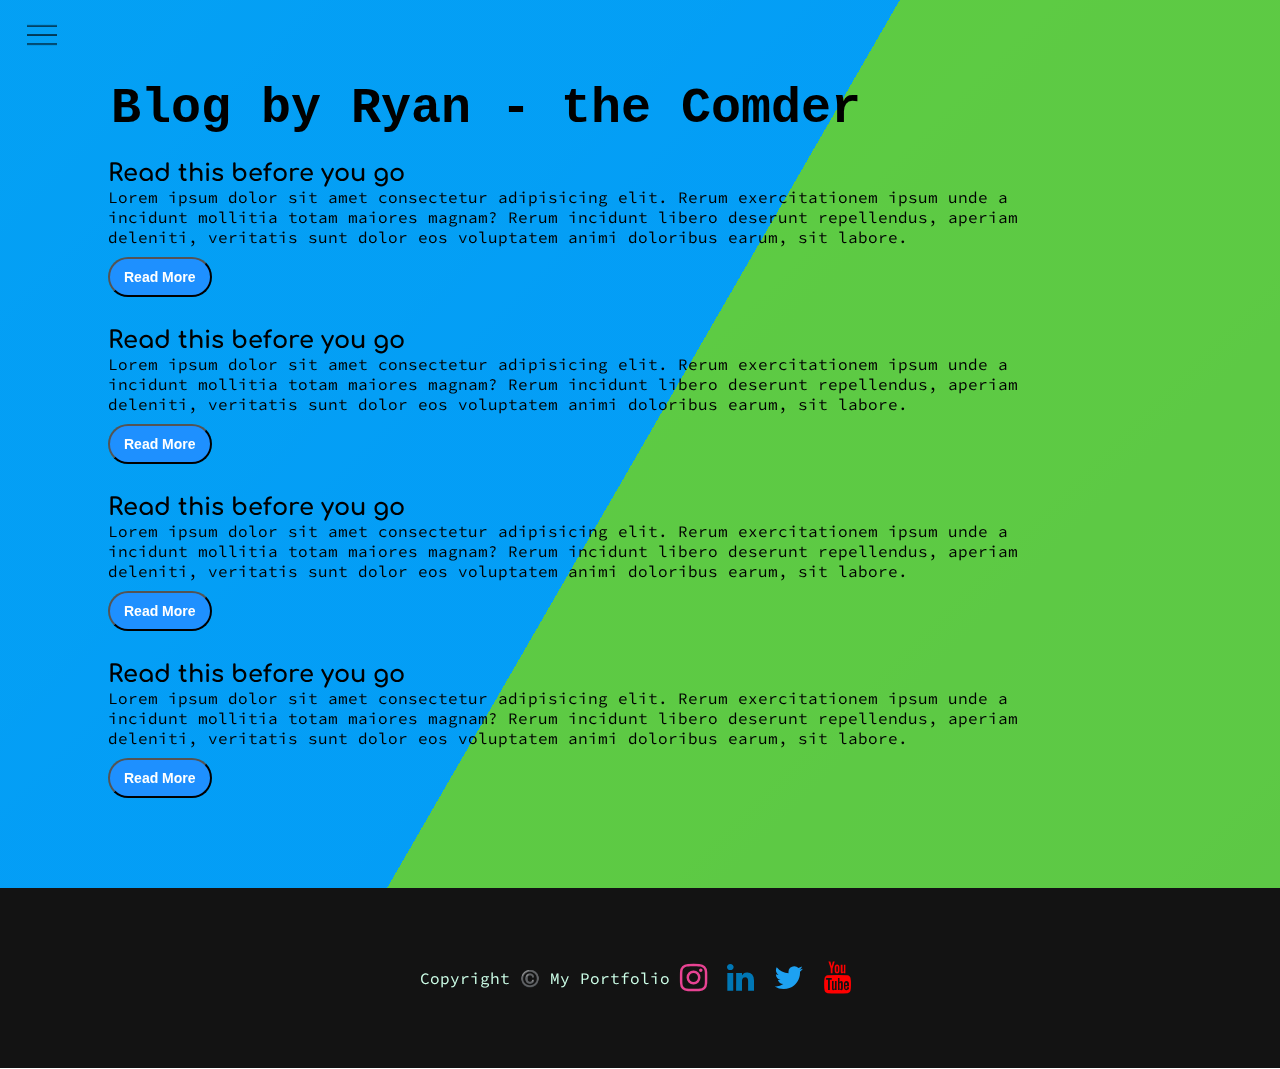
<file: blog.html>
<!DOCTYPE html>
<html lang="en">

<head>
    <meta charset="UTF-8">
    <meta http-equiv="X-UA-Compatible" content="IE=edge">
    <meta name="viewport" content="width=device-width, initial-scale=1.0">
    <title>Portfolio Website</title>
    <link rel="stylesheet" href="style.css">
    <link rel="stylesheet" href="style3.css">
    <!-- Font Awesome CSS file -->
    <link rel="stylesheet" href="https://cdnjs.cloudflare.com/ajax/libs/font-awesome/4.7.0/css/font-awesome.min.css">
</head>

<body>
    <div class="container">
        <div class="sidebar sidebarGo">
            <nav>
                <ul>
                    <li><a href="index.html">Home</a></li>
                    <li><a href="/intro.html">My Intro</a></li>
                    <li><a href="/services.html">Services</a></li>
                    <li><a href="/blog.html">Blog</a></li>
                    <li><a href="/contact.html">Contact Me</a></li>
                </ul>
            </nav>
        </div>
        <div class="main">
            <div class="hamburger">
                <img class="ham" src="/ham2.png" alt="" width="30px">
                <img class="cross" src="/cross.jpg" alt="" width="30px">
            </div>
            <div class="blogContainer">
                <h1>Blog by Ryan - the Comder</h1>
                <div class="blogItem">
                    <h2>Read this before you go</h2>
                    <p>Lorem ipsum dolor sit amet consectetur adipisicing elit. Rerum exercitationem ipsum unde a incidunt mollitia totam maiores magnam? Rerum incidunt libero deserunt repellendus, aperiam deleniti, veritatis sunt dolor eos voluptatem animi doloribus earum, sit labore.</p>
                    <button class="btn btn-sm">Read More</button>
                </div>
                <div class="blogItem">
                    <h2>Read this before you go</h2>
                    <p>Lorem ipsum dolor sit amet consectetur adipisicing elit. Rerum exercitationem ipsum unde a incidunt mollitia totam maiores magnam? Rerum incidunt libero deserunt repellendus, aperiam deleniti, veritatis sunt dolor eos voluptatem animi doloribus earum, sit labore.</p>
                    <button class="btn btn-sm">Read More</button>
                </div>
                <div class="blogItem">
                    <h2>Read this before you go</h2>
                    <p>Lorem ipsum dolor sit amet consectetur adipisicing elit. Rerum exercitationem ipsum unde a incidunt mollitia totam maiores magnam? Rerum incidunt libero deserunt repellendus, aperiam deleniti, veritatis sunt dolor eos voluptatem animi doloribus earum, sit labore.</p>
                    <button class="btn btn-sm">Read More</button>
                </div>
                <div class="blogItem">
                    <h2>Read this before you go</h2>
                    <p>Lorem ipsum dolor sit amet consectetur adipisicing elit. Rerum exercitationem ipsum unde a incidunt mollitia totam maiores magnam? Rerum incidunt libero deserunt repellendus, aperiam deleniti, veritatis sunt dolor eos voluptatem animi doloribus earum, sit labore.</p>
                    <button class="btn btn-sm">Read More</button>
                </div>
            </div>
        </div>
    </div>

     <!-- Animated Background start -->
     <div class="bg"></div>
     <div class="bg bg2"></div>
     <div class="bg bg3"></div>
     
     <!-- Animated Background End -->


     <!-- Footer start -->
    <footer class="text-all-center">
        <p>Copyright ©️ My Portfolio</p>
        <a href=""><i class="fa fa-2x fa-instagram"></i></a>
        <a href=""><i class="fa fa-2x fa-linkedin"></i></a>
        <a href=""><i class="fa fa-2x fa-twitter"></i></a>
        <a href=""><i class="fa fa-2x fa-youtube"></i></a>
    </footer>
    <!-- Footer end -->

    <script src="script.js"></script>
</body>

</html>
</file>
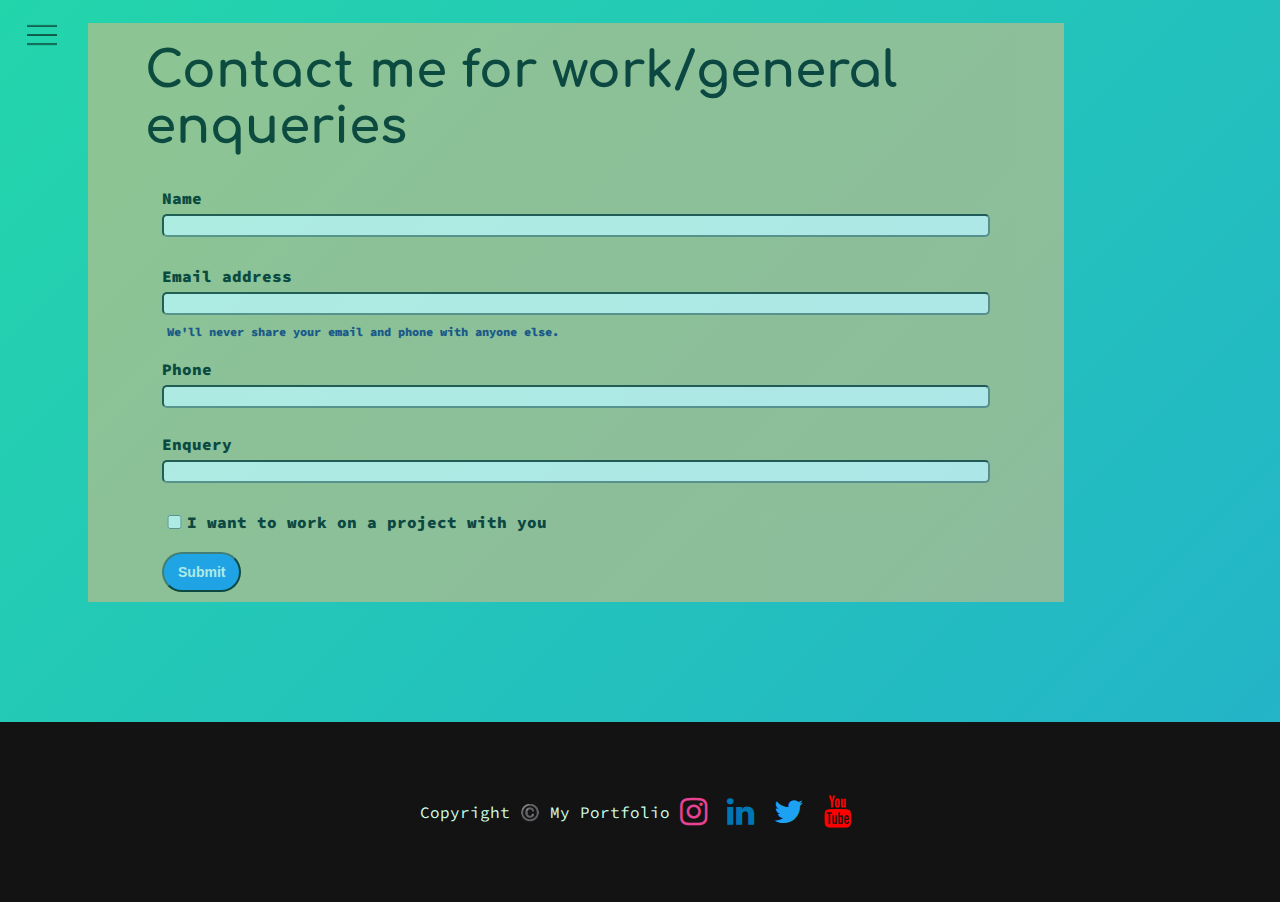
<file: contact.html>
<!DOCTYPE html>
<html lang="en">

<head>
    <meta charset="UTF-8">
    <meta http-equiv="X-UA-Compatible" content="IE=edge">
    <meta name="viewport" content="width=device-width, initial-scale=1.0">
    <title>Portfolio Website</title>
    <link rel="stylesheet" href="style.css">
    <!-- Font Awesome CSS file -->
    <link rel="stylesheet" href="https://cdnjs.cloudflare.com/ajax/libs/font-awesome/4.7.0/css/font-awesome.min.css">
</head>

<body>
    <div class="container" style="opacity: 0.9;">
        <div class="sidebar sidebarGo">
            <nav>
                <ul>
                    <li><a href="index.html">Home</a></li>
                    <li><a href="/intro.html">My Intro</a></li>
                    <li><a href="/services.html">Services</a></li>
                    <li><a href="/blog.html">Blog</a></li>
                    <li><a href="/contact.html">Contact Me</a></li>
                </ul>
            </nav>
        </div>
        <div class="main">
            <div class="hamburger">
                <img class="ham" src="/ham2.png" alt="" width="30px">
                <img class="cross" src="/cross.jpg" alt="" width="30px">
            </div>
            <div class="contactform">
                <h1>Contact me for work/general enqueries</h1>
                <form>
                    <div class="mb-3">
                        <label for="clientemail" class="form-label">Name</label>
                        <input type="name" class="form-control" id="clientemail" aria-describedby="emailHelp">
                        <div id="emailHelp" class="form-text"></div>
                    </div>
                    <div class="mb-3">
                        <label for="clientemail" class="form-label">Email address</label>
                        <input type="email" class="form-control" id="clientemail" aria-describedby="emailHelp">
                        <div id="emailHelp" class="form-text">We'll never share your email and phone with anyone else.</div>
                    </div>
                    <div class="mb-3">
                        <label for="clientphone" class="form-label">Phone</label>
                        <input type="password" class="form-control" id="clientphone ">
                    </div>
                    <div class="mb-3">
                        <label for="clientemail" class="form-label">Enquery</label>
                        <input type="name" class="form-control" id="clientemail" aria-describedby="emailHelp">
                        <div id="emailHelp" class="form-text"></div>
                    </div>
                    <div class="mb-3" id="form-check">
                        <input type="checkbox" class="form-check-input" id="isclient">
                        <label class="form-check-label" for="isclient">I want to work on a project with you</label>
                    </div>
                    <button type="submit" class="btn btn-sm">Submit</button>
                </form>
            </div>
        </div>
    </div>

    <!-- Footer start -->
    <footer class="text-all-center" style="margin-top: 120px;">
        <p>Copyright ©️ My Portfolio</p>
        <a href=""><i class="fa fa-2x fa-instagram"></i></a>
        <a href=""><i class="fa fa-2x fa-linkedin"></i></a>
        <a href=""><i class="fa fa-2x fa-twitter"></i></a>
        <a href=""><i class="fa fa-2x fa-youtube"></i></a>
    </footer>
    <!-- Footer end -->

    <script src="script.js"></script>
</body>

</html>
</file>
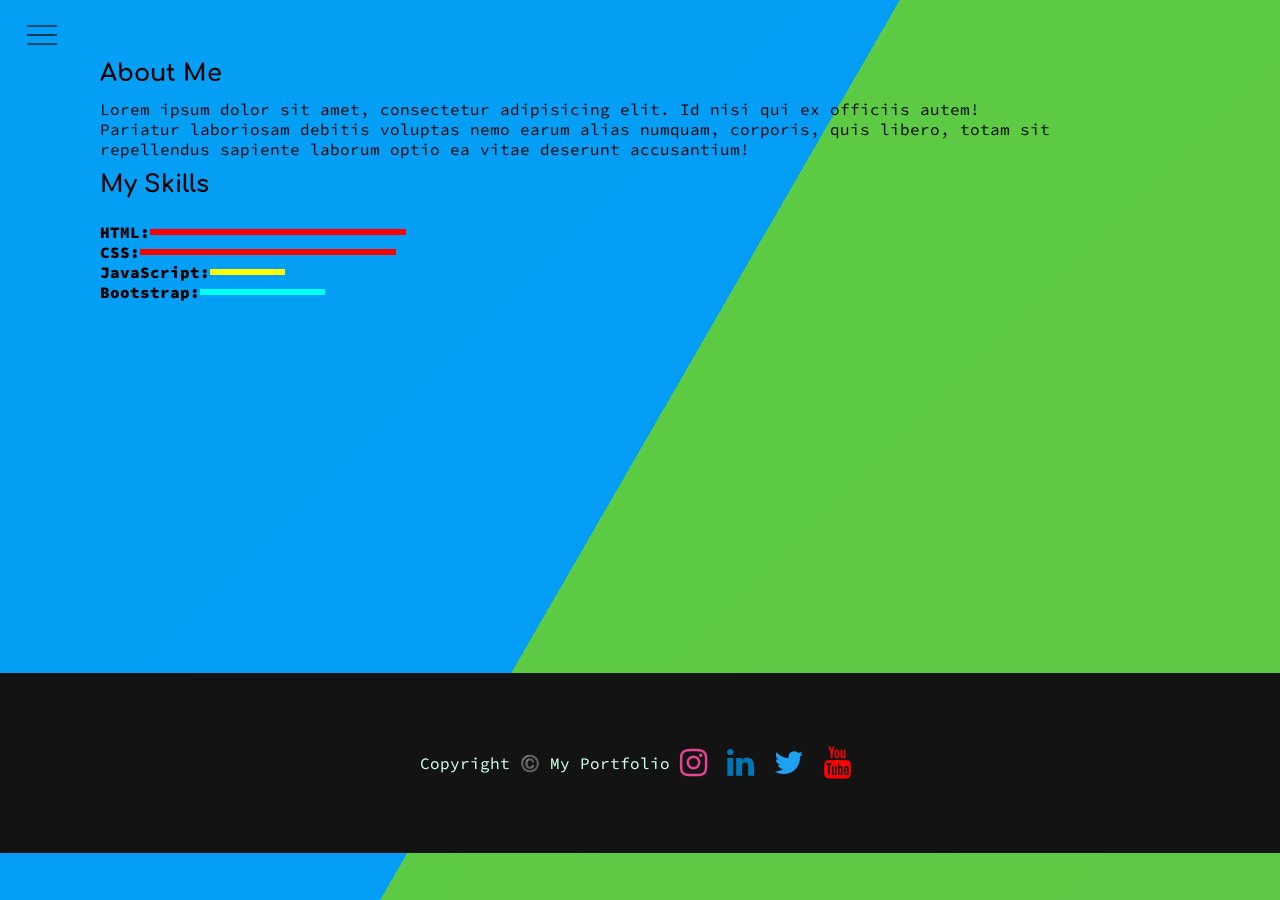
<file: intro.html>
<!DOCTYPE html>
<html lang="en">

<head>
    <meta charset="UTF-8">
    <meta http-equiv="X-UA-Compatible" content="IE=edge">
    <meta name="viewport" content="width=device-width, initial-scale=1.0">
    <title>Portfolio Website</title>
    <link rel="stylesheet" href="style.css">
    <link rel="stylesheet" href="style3.css">
    <!-- Font Awesome CSS file -->
    <link rel="stylesheet" href="https://cdnjs.cloudflare.com/ajax/libs/font-awesome/4.7.0/css/font-awesome.min.css">

</head>

<body>
    <div class="container">
        <div class="sidebar sidebarGo">
            <nav>
                <ul>
                    <li><a href="index.html">Home</a></li>
                    <li><a href="/intro.html">My Intro</a></li>
                    <li><a href="/services.html">Services</a></li>
                    <li><a href="/blog.html">Blog</a></li>
                    <li><a href="/contact.html">Contact Me</a></li>
                </ul>
            </nav>
        </div>
        <div class="main">
            <div class="hamburger">
                <img class="ham" src="/ham2.png" alt="" width="30px">
                <img class="cross" src="/cross.jpg" alt="" width="30px">
            </div>
            <div class="intro">
                <h2>About Me</h2>
                <p>Lorem ipsum dolor sit amet, consectetur adipisicing elit. Id nisi qui ex officiis autem! Pariatur
                    laboriosam debitis voluptas nemo earum alias numquam, corporis, quis libero, totam sit repellendus
                    sapiente laborum optio ea vitae deserunt accusantium!</p>
                <h2>My Skills</h2>
                <div class="skillContainer">
                    <div class="skillItem">HTML: <div class="skill"></div>
                    </div>
                    <div class="skillItem">CSS: <div class="skill"></div>
                    </div>
                    <div class="skillItem">JavaScript: <div class="skill t5"></div>
                    </div>
                    <div class="skillItem">Bootstrap: <div class="skill fifty"></div>
                    </div>
                </div>
            </div>
        </div>
    </div>

    <!-- Animated Background start -->
    <div class="bg"></div>
    <div class="bg bg2"></div>
    <div class="bg bg3"></div>
    
    <!-- Animated Background End -->

    <!-- Footer start -->
    <footer class="text-all-center" style="margin-top: 299px;">
        <p>Copyright ©️ My Portfolio</p>
        <a href=""><i class="fa fa-2x fa-instagram"></i></a>
        <a href=""><i class="fa fa-2x fa-linkedin"></i></a>
        <a href=""><i class="fa fa-2x fa-twitter"></i></a>
        <a href=""><i class="fa fa-2x fa-youtube"></i></a>
    </footer>
    <!-- Footer end -->

    <script src="script.js"></script>
</body>

</html>
</file>
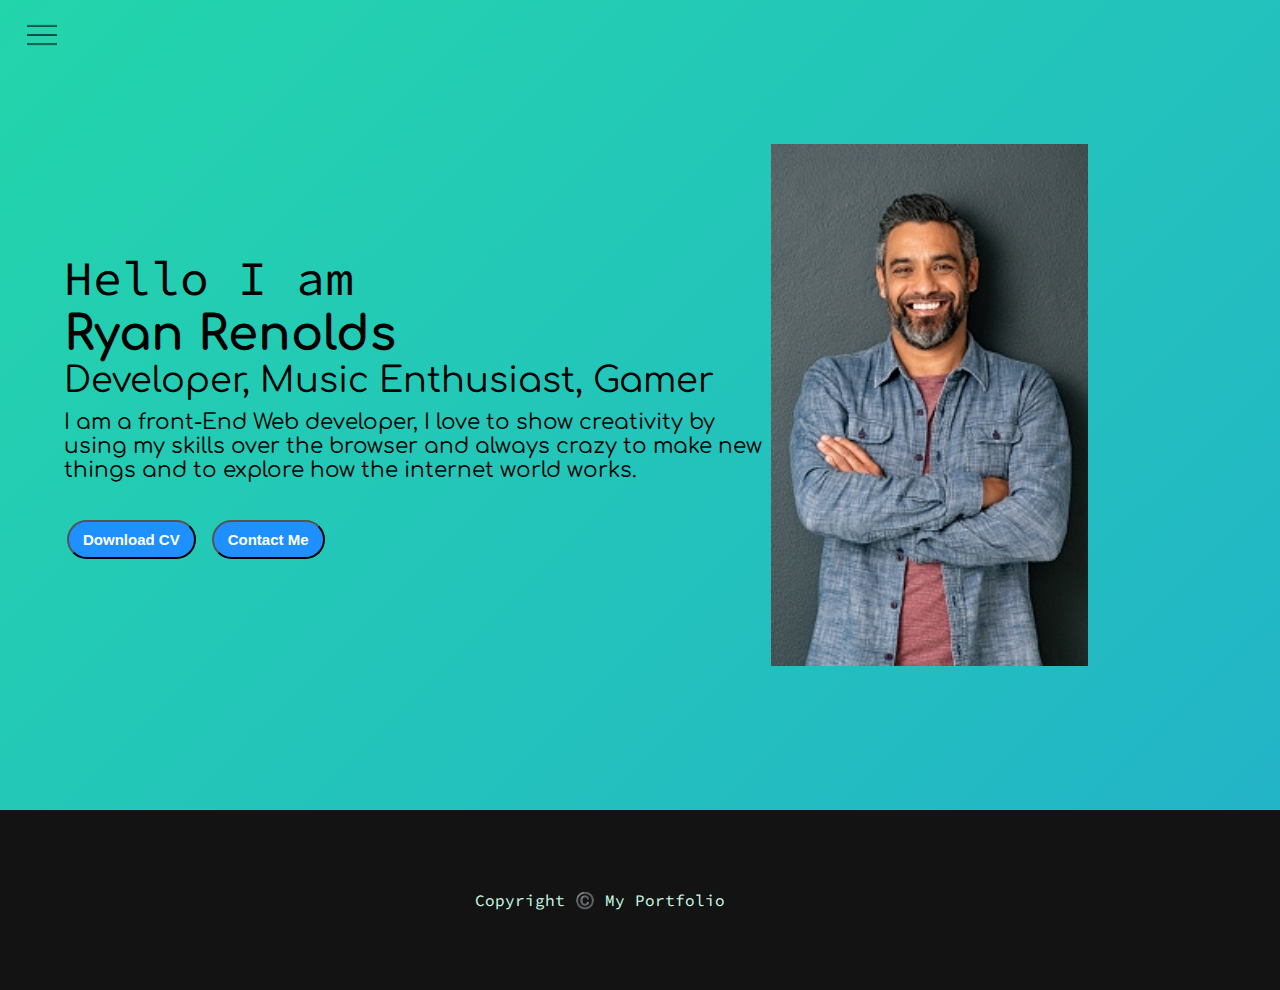
<file: services.html>
<!DOCTYPE html>
<html lang="en">

<head>
    <meta charset="UTF-8">
    <meta http-equiv="X-UA-Compatible" content="IE=edge">
    <meta name="viewport" content="width=device-width, initial-scale=1.0">
    <title>Portfolio Website</title>
    <link rel="stylesheet" href="style.css">
</head>

<body>
    <div class="container">
        <div class="sidebar sidebarGo">
            <nav>
                <ul>
                    <li><a href="index.html">Home</a></li>
                    <li><a href="/intro.html">My Intro</a></li>
                    <li><a href="/services.html">Services</a></li>
                    <li><a href="/blog.html">Blog</a></li>
                    <li><a href="/contact.html">Contact Me</a></li>
                </ul>
            </nav>
        </div>
        <div class="main">
            <div class="hamburger">
                <img class="ham" src="/ham2.png" alt="" width="30px">
                <img class="cross" src="/cross.jpg" alt="" width="30px">
            </div>
            <div class="infoContainer">
                <div class="devInfo">
                    <div class="hello">Hello I am</div>
                    <div class="name">Ryan Renolds</div>
                    <div class="about">Developer, Music Enthusiast, Gamer</div>
                    <div class="moreAbout">I am a front-End Web developer, I love to show creativity by using my skills over the browser and always crazy to make new things and to explore how the internet world works.</div>
                    <div class="buttons">
                        <a href="/cv.txt" target="_blank" download><button class="btn">Download CV</button></a>
                        <a href="/contact.html"><button class="btn">Contact Me</button></a>
                    </div>
                </div>
                <div class="devPic"><img src="developer_2.jpg" alt=""></div>
            </div>
        </div>
    </div>

    <!-- Footer start -->
    <footer class="text-all-center">
        <p>Copyright ©️ My Portfolio</p>
        <a href=""><i class="fa fa-2x fa-instagram"></i></a>
        <a href=""><i class="fa fa-2x fa-linkedin"></i></a>
        <a href=""><i class="fa fa-2x fa-twitter"></i></a>
        <a href=""><i class="fa fa-2x fa-youtube"></i></a>
    </footer>
    <!-- Footer end -->

    <script src="script.js"></script>
</body>

</html>
</file>
<file: style.css>
@import url('https://fonts.googleapis.com/css2?family=Comfortaa:wght@300&display=swap');
@import url('https://fonts.googleapis.com/css2?family=Source+Code+Pro:wght@300&display=swap');
@import url('https://fonts.googleapis.com/css2?family=Fira+Sans:wght@200&family=Source+Code+Pro:wght@300&display=swap');


*{
    margin: 0;
    padding: 0;
}

.sidebar{
    position: absolute;
    background-color: rgb(223, 159, 65);
    font-family: 'Comfortaa', cursive;
    height: 100vh;
    transition: transform 0.3s ease-in;
    opacity: 0.9;
    
}

.sidebar nav{
    padding: 45px;
}

.sidebar nav li{
    list-style: none;
    font-size: 15px;
    padding: 33px 0;
    
}

.sidebar nav li a{
    text-decoration: none;
    color: black;
    font-weight: 900;
    
}

.sidebar nav li:hover{
    transform: scale(1.1);
}

.main{
    /* background-color: yellow; */
    width: 90vw;
}

.container{
    display: flex;
}

.infoContainer{
    /* background-color: green; */
    height: 58vh;
    width: 80vw;
    margin: 144px auto;
    display: flex;
    justify-content: space-around;
}

.devInfo{
    font-size: 16px;
    display: flex;
    justify-content: center;
    flex-direction: column;
    font-family: 'Source Code Pro', monospace;
}

.hello{
    font-size: 3em;
}
.name{
    font-size: 3em;
    font-weight: bold;
    font-family: 'Comfortaa', cursive;
}
.about{
    font-size: 2.2em;
    font-family: 'Comfortaa', cursive;
}

.moreAbout{
    font-size: 1.35em;
    font-family: 'Comfortaa', cursive;
    margin-top: 10px;
}

.buttons{
    margin-top: 2.2em;
    font-size: 16px;
}

.btn{
    padding: 9px 14px;
    border-radius: 22px;
    color: white;
    background-color: dodgerblue;
    font-weight: bold;
    font-size: 15px;
    margin: 3px 3px;
    cursor: pointer;
}

.btn-sm{
    font-size: 14px;
    padding: 10px 14px;
    margin: 10px 0;
}

.btn:hover{
    background-color: white;
    color: dodgerblue;
}

.devPic img{
    height: 58vh;

}

.contactform{
    font-family: 'Source Code Pro', monospace;
    padding: 0 34px;
    margin: 0 88px;
    background-color: rgb(202, 190, 135);
    opacity: 0.7;
    font-weight: 900;
    
}

.contactform h1{
    font-family: 'Comfortaa', cursive;
    padding-top: 20px;
    /* text-align: center; */
    /* padding: 12px 0; */
}

.contactform form div{
    padding: 10px 0;
    display: flex;
    flex-direction: column;
}

.contactform form div input{
    /* width: 20vw; */
    border-radius: 5px;
    margin: 6px 0;
    padding: 2px;
}
.contactform form{
    margin: 0 40px;
}

#emailHelp{
    font-size: 12px;
    color: midnightblue;
    margin: 0 5px;
    padding: 3px 0 0 0;
}

#form-check{
    flex-direction: row;
}

#form-check input{
    width: 25px;
    margin: 3px 0;
    font-size: 13px;
}

.blogItem{
    margin: 20px;
    font-family: 'Comfortaa', cursive;
}

.blogContainer{
    margin: 80px 88px;
}

h1{
    font-family: 'Fira Sans', sans-serif;
    margin: 23px;
    font-size: 50px;
}

p{
    font-family: 'Source Code Pro', monospace;
}

.intro{
    margin: 60px 88px;
}

.intro h2{
    font-family: 'Comfortaa', cursive;
    margin: 12px;
    
}

.intro p{
    font-family: 'Source Code Pro', monospace;
    margin: 12px;
}

.skillContainer{
    padding: 12px;
}

.skillItem{
    display: flex;
    align-items: center;
    font-family: 'Source Code Pro', monospace;
    font-weight: 900;
}

.skill{
    height: 6px;
    width: 256px;
    background-color: red;
}

.hundred{
    width: 265px;
    background-color: blueviolet;
}

.fifty{
    width: 125px;
    background-color: aqua;
}

.t5{
    width: 75px;
    background-color: yellow;
}

.sidebarGo{
    transform: translate(-443px, 0);
    position: absolute;
}

.hamburger{
    position: absolute;
    cursor: pointer;
    top: 10px;
    left: 10px;
}

.ham{
    margin-top: 10px;
    margin-left: 17px;
}

.hamburger:hover{
    transform: scale(1.1);
}

.cross{
    margin-left: 100px;
}

/* footer CSS code start */
footer{
    height: 20vh;
    background-color: rgb(19, 19, 19);
    color: rgb(205, 255, 232);
}

.text-all-center{
    text-align: center; 
    height: 20vh; 
    display: flex; 
    justify-content: center;
    align-items: center; 
}

.text-all-center a:hover{
    transform: scale(1.2);
}

.text-all-center a{
    margin: 10px;
}

.fa-instagram{
    color: #e84393;
}

.fa-linkedin{
    color: #0077b5;
}

.fa-twitter{
    color: #1DA1F2
}

.fa-youtube{
    color: #FF0000;
}
 /* footer CSS code end */


@media (max-width: 1000px){

    .devPic{
        display: none;
    }

    .intro, .blogContainer, .contactform{
        margin: 50px 8px;
    }
    .contactform{
        padding-left: 10px;
    }
}


 /* Launch Page CSS Code....Animated Background Start */
 body {
	background: linear-gradient(-45deg, #ee7752, #e73c7e, #23a6d5, #23d5ab);
	background-size: 400% 400%;
	-webkit-animation: gradient 15s ease infinite;
	        animation: gradient 15s ease infinite;
}

@-webkit-keyframes gradient {
	0% {
		background-position: 0% 50%;
	}
	50% {
		background-position: 100% 50%;
	}
	100% {
		background-position: 0% 50%;
	}
}

@keyframes gradient {
	0% {
		background-position: 0% 50%;
	}
	50% {
		background-position: 100% 50%;
	}
	100% {
		background-position: 0% 50%;
	}
}
 /* Launch Page CSS Code....Animated Background End */
</file>
<file: style3.css>
html {
    height: 100%;
  }
  
  body {
    margin: 0;
  }
  
  .bg {
    animation: slide 3s ease-in-out infinite alternate;
    background-image: linear-gradient(-60deg, #6c3 50%, #09f 50%);
    bottom: 0;
    left: -50%;
    opacity: 0.5;
    position: fixed;
    right: -50%;
    top: 0;
    z-index: -1;
  }
  
  .bg2 {
    animation-direction: alternate-reverse;
    animation-duration: 4s;
  }
  
  .bg3 {
    animation-duration: 5s;
  }
  
  .content {
    background-color: rgba(255, 255, 255, 0.8);
    border-radius: 0.25em;
    box-shadow: 0 0 0.25em rgba(0, 0, 0, 0.25);
    box-sizing: border-box;
    left: 50%;
    padding: 10vmin;
    position: fixed;
    text-align: center;
    top: 50%;
    transform: translate(-50%, -50%);
  }
  
  h1 {
    font-family: monospace;
  }
  
  @keyframes slide {
    0% {
      transform: translateX(-25%);
    }
    100% {
      transform: translateX(25%);
    }
  }
</file>
